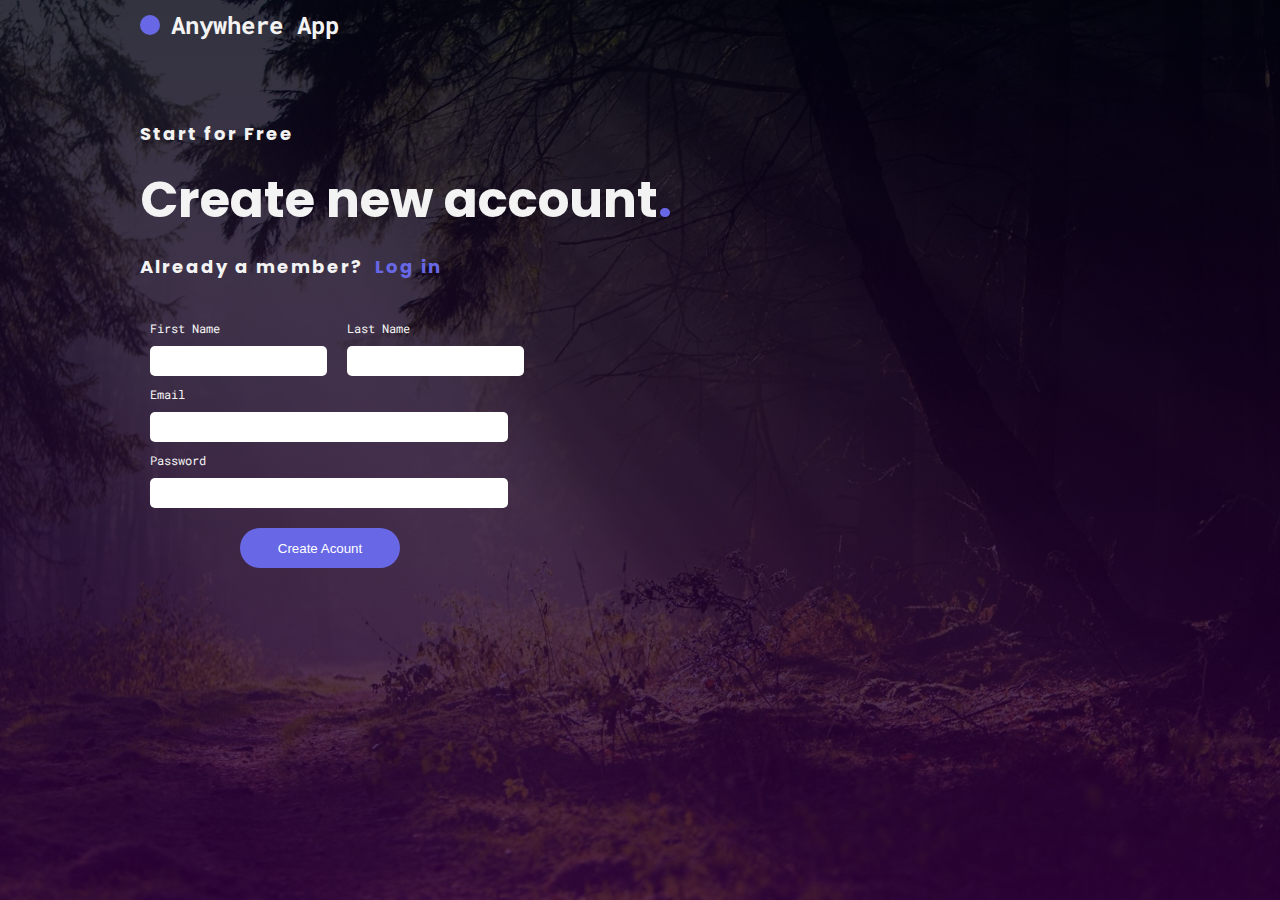
<file: index.html>
<!DOCTYPE html>
<html lang="en">
<head>
    <meta charset="UTF-8">
    <meta http-equiv="X-UA-Compatible" content="IE=edge">
    <meta name="viewport" content="width=device-width, initial-scale=1.0">
    <title>Sign up</title>
    <link rel="stylesheet" href="style.css">
</head>
<body>
    <div class="main-page">
        <nav>
            <div class="logo">
                <div class="circle"></div></div>
                <h1>Anywhere App</h1>
        </nav>
        <div class="hero">
            <div class="signup-desc">
                
                <h2 class="let desc">Start for Free</h4>
                <h1 class="desc">Create new account<span>.</span></h1>
                <h2 class="let desc">Already a member? &nbsp;<a href="#">Log in</a></h2>
            </div>
            <div class="input-fields">
                <div class="name-input">
                    <div class="first">
                        <label for="">First Name</label><br>
                        <input type="text">
                    </div>
                    <div class="Last">
                        <label for="">Last Name</label><br>
                        <input type="text">
                    </div>
                </div>
                 <div class="email-input">
                     <label for="">Email</label><br>
                     <input type="email" name="" id="">
                </div>
                <div class="password-input">
                    <label for="">Password</label><br>
                    <input type="text">
                </div>
                <div class="btn">
                    <button>Create Acount</button>
                </div>
            </div>
        </div>
    </div>
</body>
</html>
</file>
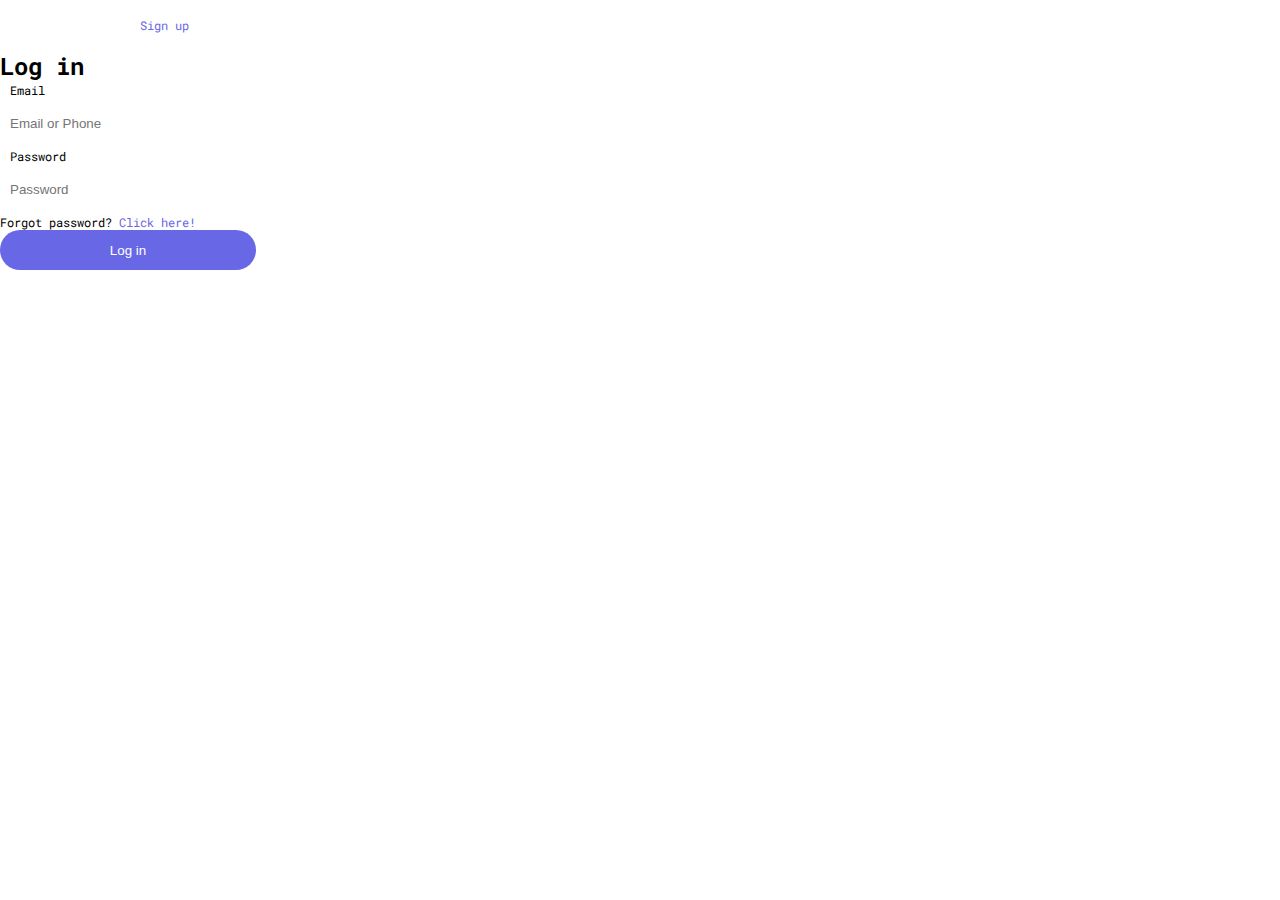
<file: login.html>
<!DOCTYPE html>
<html lang="en">
<head>
    <meta charset="UTF-8">
    <meta http-equiv="X-UA-Compatible" content="IE=edge">
    <meta name="viewport" content="width=device-width, initial-scale=1.0">
    <title>Log-In</title>
    <link rel="stylesheet" href="style.css">
</head>
<body>
    <div class="container">
        <nav class="links">
            <a href="signup.html">Sign up</a>
        </nav>
        <div class="form-section">
            <h1>Log in</h1>
            <div class="input-section">
                <div class="input-field">
                    <label for="email">Email</label><br>
                    <input type="text" placeholder="Email or Phone" id="email">
                </div>

                <div class="input-field">
                    <label for="password">Password</label><br>
                    <input type="password" placeholder="Password" id="password">
                </div>
                <p>Forgot password? <a href="#">Click here!</a></p>
                
                <button type="submit">Log in</button>
            </div>
        </div>
    </div>
</body>
</html>
</file>
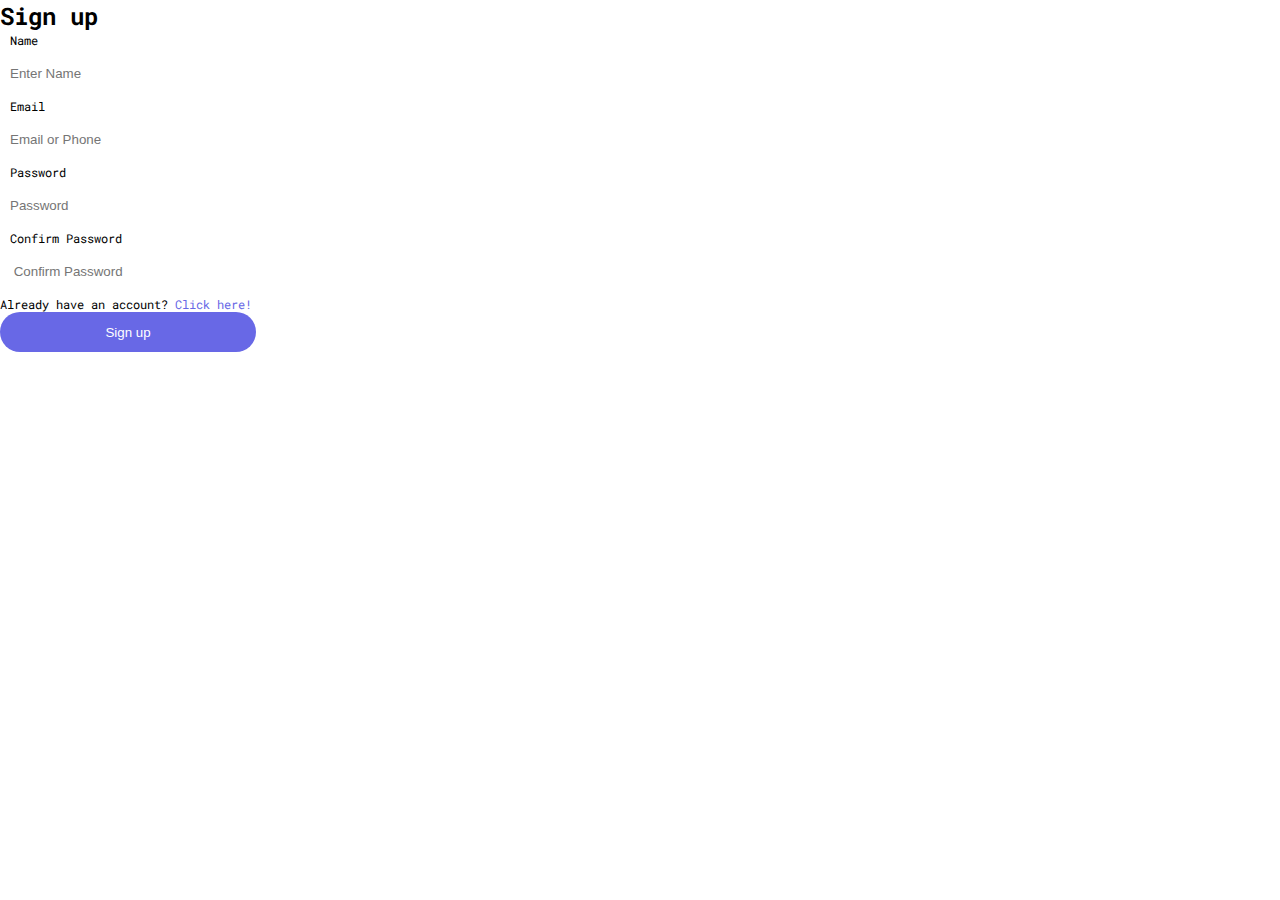
<file: signup.html>
<!DOCTYPE html>
<html lang="en">
<head>
    <meta charset="UTF-8">
    <meta http-equiv="X-UA-Compatible" content="IE=edge">
    <meta name="viewport" content="width=device-width, initial-scale=1.0">
    <title>Sign up</title>
    <link rel="stylesheet" href="style.css">
</head>
<body>
    <div class="container">
        <div class="form-section">
            <h1>Sign up</h1>
            <div class="input-section">
                <div class="input-field">
                    <label for="email">Name</label><br>
                    <input type="text" placeholder="Enter Name" id="email">
                </div>

                <div class="input-field">
                    <label for="email">Email</label><br>
                    <input type="text" placeholder="Email or Phone" id="email">
                </div>

                <div class="input-field">
                    <label for="password">Password</label><br>
                    <input type="password" placeholder="Password" id="password">
                </div>

                <div class="input-field">
                    <label for="password">Confirm Password</label><br>
                    <input type="password" placeholder=" Confirm Password" id="password">
                </div>
                <p>Already have an account? <a href="login.html">Click here!</a></p>
                
                <button type="submit">Sign up</button>
            </div>
        </div>
    </div>
</body>
</html>
</file>
<file: style.css>
@import url('https://fonts.googleapis.com/css2?family=Poppins&family=Roboto+Mono:wght@400;500&display=swap');
* {
    margin: 0;
    padding: 0;
    box-sizing: border-box;
}
html {
    font-family: 'Roboto Mono', monospace;
    font-size: 12px;
}
.main-page {
    width: 100%;
    height: 100vh;
    background-image: linear-gradient(rgb(0, 0, 15, 0.8), rgb(50, 0, 63, 0.8)), url(/Img/bg.jpg);
    background-size: cover;
    background-position: center, top;
    position: relative;
    color: rgb(243, 243, 243);
}
nav {
    display: flex;
    height: 50px;
    align-items: center;
    padding: 10px;
    margin-left: 130px;
    gap: 1%;
}
.circle {
    width: 20px;
    height: 20px;
    border-radius: 50%;
    background-color: rgb(104, 104, 230);
}
.hero {
    width: 80%;
    margin: 0 auto;
    max-width: 1000px;
}
.signup-desc {
    font-family: 'Poppins', sans-serif;
    margin-top: 70px;
}
.signup-desc h1 {
    font-size: 50px;
}
.let {
    letter-spacing: 2px;
}
.desc {
    margin: 15px 0;
}
a {
    text-decoration: none;
    color: rgb(104, 104, 230);
}
h1 span {
    color: rgb(104, 104, 230);
}
.input-fields {
    margin: 40px 0;
}
.name-input {
    display: flex;
}
input {
    height: 30px;
    margin: 10px;
    border-radius: 5px;
    position: relative;
    border: none;
}
label {
    margin: 10px;
}
.email-input input {
    width: 28vw;
}
.password-input input {
    width: 28vw;
}
.btn {
    display: flex;
    align-items: center;
    margin: 10px 10%;
}
button {
    height: 40px;
    width: 20%;
    border-radius: 20px;
    border: none;
    color: white;
    background-color: rgb(104, 104, 230);
}
</file>
